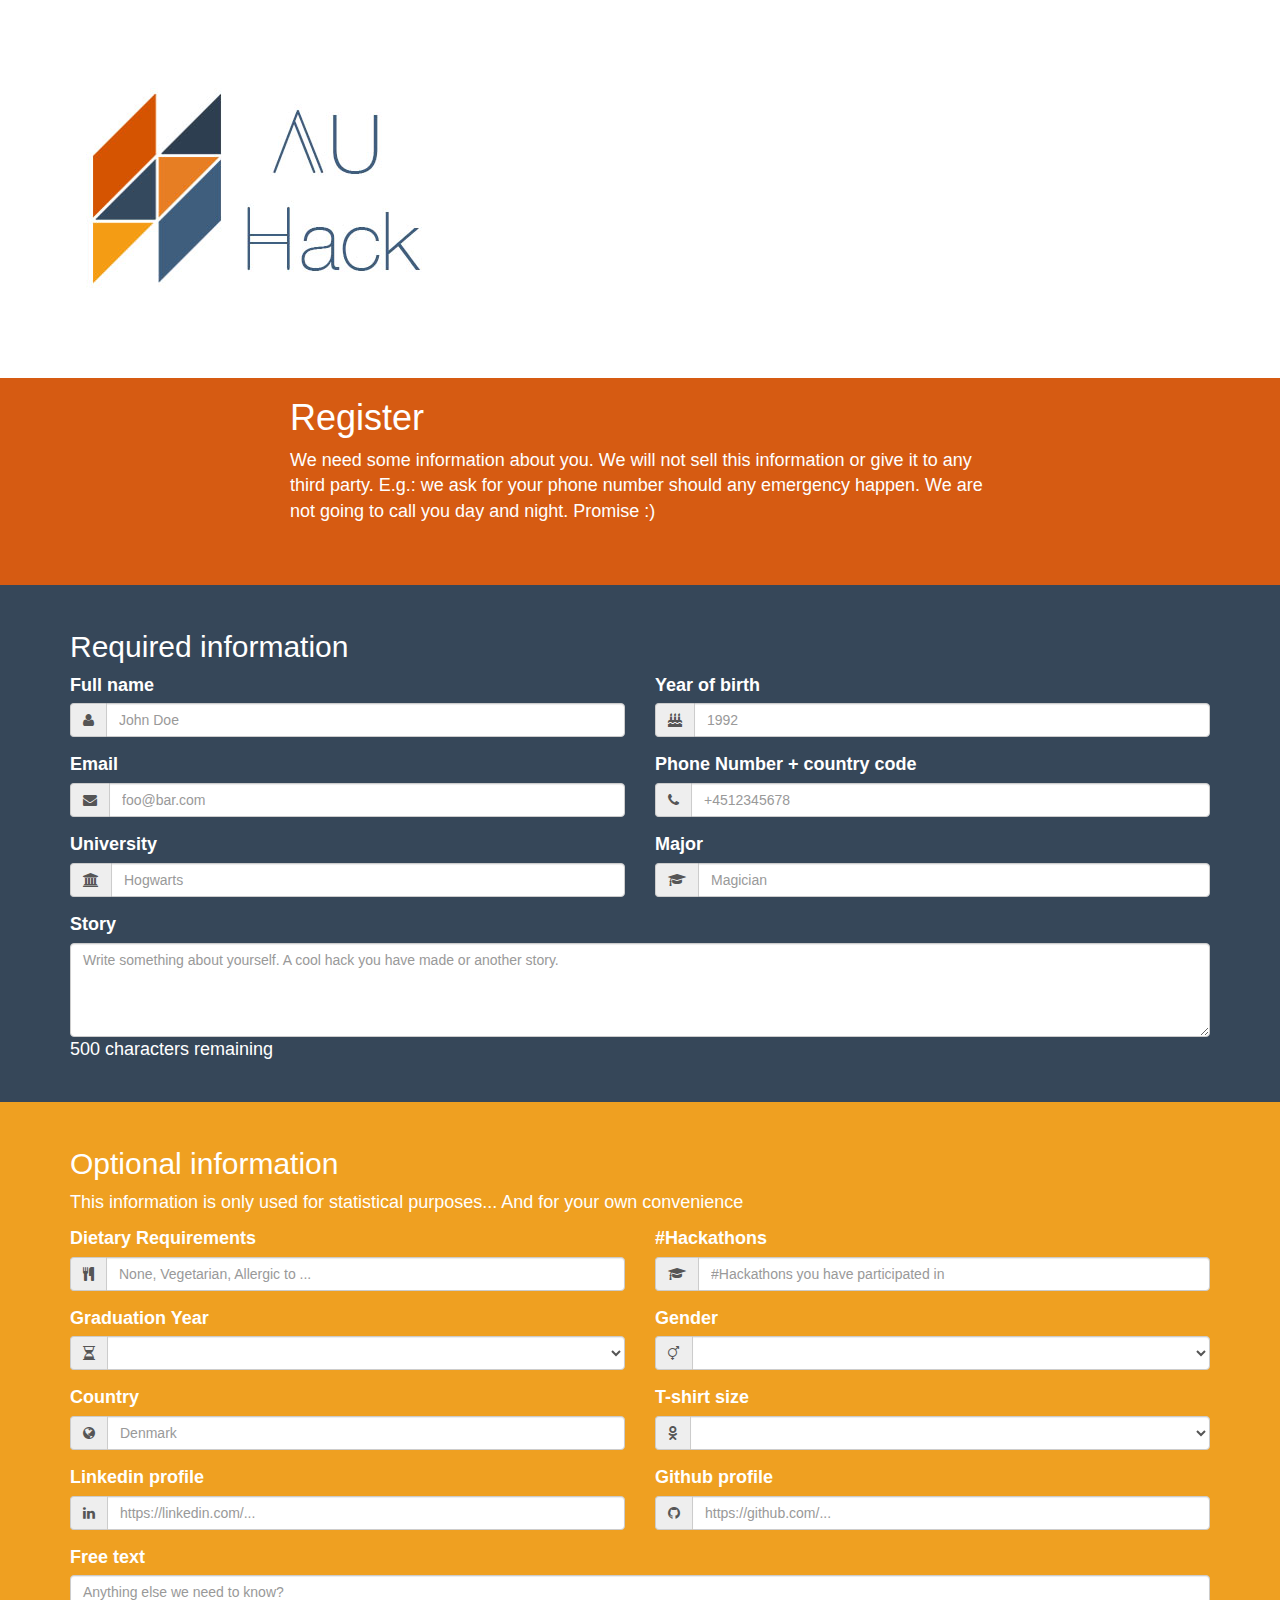
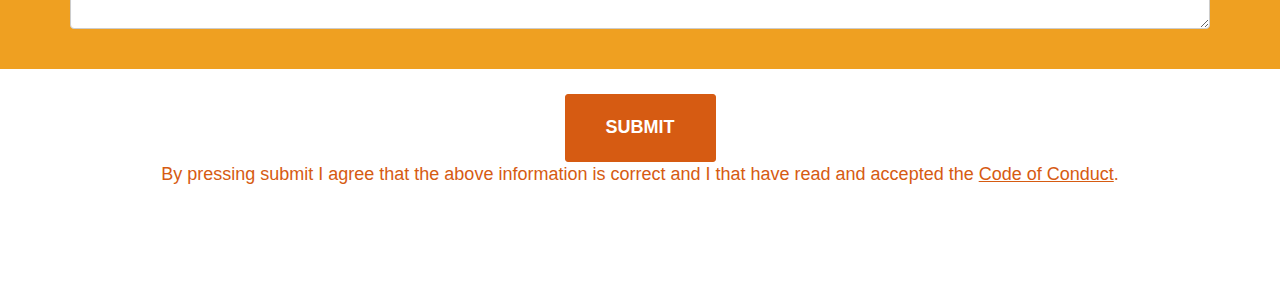
<file: register.html>
<!DOCTYPE html>
<html lang="en">

<head>
    <meta charset="utf-8">
    <meta http-equiv="X-UA-Compatible" content="IE=edge">
    <meta name="viewport" content="width=device-width, initial-scale=1">
    <meta name="description" content="AUHack is the...">
    <meta name="author" content="AUHack">

    <title>Register | AU Hack</title>

    <!-- Bootstrap Core CSS -->
    <link href="bootstrap/css/bootstrap.min.css" rel="stylesheet">

    <!-- Custom CSS -->
    <link href="css/font-awesome.min.css" rel="stylesheet" >
    <link href="css/register.css" rel="stylesheet">

    <!-- HTML5 Shim and Respond.js IE8 support of HTML5 elements and media queries -->
    <!-- WARNING: Respond.js doesn't work if you view the page via file:// -->
    <!--[if lt IE 9]>
    <script src="https://oss.maxcdn.com/libs/html5shiv/3.7.0/html5shiv.js"></script>
    <script src="https://oss.maxcdn.com/libs/respond.js/1.4.2/respond.min.js"></script>
    <![endif]-->

</head>

<body>
<section class="header-section">
    <div class="container">
        <div class="row">
            <div class="col-sm-12">
                <a href="index.html"><img src="img/AUHack_logo.jpg"></a>
            </div>
        </div>
    </div>
</section>

<section class="about-section">
    <div class="container">
        <div class="row">
            <div class="col-sm-12">
                <div class="block-text">
                    <h1>Register</h1>
                    <p>We need some information about you. We will not sell this information or give it to any third party. E.g.: we ask for your phone number should any emergency happen. We are not going to call you day and night. Promise :)</p>
                </div>
            </div>
        </div>
    </div>
</section>

<section class="required-section">
    <div class="container">
        <div class="row">
            <div class="col-sm-12">
                <h2>Required information</h2>
            </div>
        </div>
        <div class="row">
            <div class="col-sm-6">
                <div class="form-group">
                    <label class="control-label" for="fullname">Full name</label>
                    <div class="input-group">
                        <div class="input-group-addon"><i class="fa fa-user"></i></div>
                        <input type="text" class="form-control" id="fullname" placeholder="John Doe" required pattern=".{2,}">
                    </div>
                </div>
            </div>
            <div class="col-sm-6">
                <div class="form-group">
                    <label class="control-label" for="age">Year of birth</label>
                    <div class="input-group">
                        <div class="input-group-addon"><i class="fa fa-birthday-cake"></i></div>
                        <input type="number" class="form-control" id="age" placeholder="1992" required pattern="^[1][0-9]{3}$">
                    </div>
                </div>
            </div>
        </div>

        <div class="row">
            <div class="col-sm-6">
                <div class="form-group">
                    <label class="control-label" for="email">Email</label>
                    <div class="input-group">
                        <div class="input-group-addon"><i class="fa fa-envelope"></i></div>
                        <input type="text" class="form-control" id="email" placeholder="foo@bar.com" required pattern="^[a-z0-9._%+-]+@[a-z0-9.-]+\.[a-z]{2,4}$">
                    </div>
                </div>
            </div>
            <div class="col-sm-6">
                <div class="form-group">
                    <label class="control-label" for="phonenumber">Phone Number + country code</label>
                    <div class="input-group">
                        <div class="input-group-addon"><i class="fa fa-phone"></i></div>
                        <input type="text" class="form-control" id="phonenumber" placeholder="+4512345678" required pattern="^[+][0-9]{2,3}[0-9]{8}$">
                    </div>
                </div>
            </div>
        </div>

        <div class="row">
            <div class="col-sm-6">
                <div class="form-group">
                    <label class="control-label" for="university">University</label>
                    <div class="input-group">
                        <div class="input-group-addon"><i class="fa fa-university"></i></div>
                        <input type="text" class="form-control" id="university" placeholder="Hogwarts" required pattern=".{2,}">
                    </div>
                </div>
            </div>
            <div class="col-sm-6">
                <div class="form-group">
                    <label class="control-label" for="major">Major</label>
                    <div class="input-group">
                        <div class="input-group-addon"><i class="fa fa-graduation-cap"></i></div>
                        <input type="text" class="form-control" id="major" placeholder="Magician" required pattern=".{2,}">
                    </div>
                </div>
            </div>
        </div>
        <div class="row">
            <div class="col-sm-12">
                <div class="form-group">
                    <label for="story">Story</label>
                    <textarea class="form-control" rows="4" id="story" placeholder="Write something about yourself. A cool hack you have made or another story." required pattern=".{2,}" maxlength="500"></textarea>
                    <div id="story-feedback"></div>
                </div>
            </div>
        </div>
    </div>
</section>

<section class="optional-section">
    <div class="container">
        <div class="row">
            <div class="col-sm-12">
                <h2>Optional information</h2>
                <p>This information is only used for statistical purposes... And for your own convenience</p>
            </div>
        </div>
        <div class="row">
            <div class="col-sm-6">
                <div class="form-group">
                    <label class="control-label" for="dietary">Dietary Requirements</label>
                    <div class="input-group">
                        <div class="input-group-addon"><i class="fa fa-cutlery"></i></div>
                        <input type="text" class="form-control" id="dietary" placeholder="None, Vegetarian, Allergic to ...">
                    </div>
                </div>
            </div>
            <div class="col-sm-6">
                <div class="form-group">
                    <label class="control-label" for="hackathons">#Hackathons</label>
                    <div class="input-group">
                        <div class="input-group-addon"><i class="fa fa-graduation-cap"></i></div>
                        <input type="number" class="form-control" id="hackathons" placeholder="#Hackathons you have participated in" pattern="[0-9]{1,2}$">
                    </div>
                </div>
            </div>
        </div>
        <div class="row">
            <div class="col-sm-6">
                <div class="form-group">
                    <label class="control-label" for="graduation">Graduation Year</label>
                    <div class="input-group">
                        <div class="input-group-addon"><i class="fa fa-hourglass-half"></i></div>
                        <select class="form-control" id="graduation">
                            <option></option>
                            <option>2015</option>
                            <option>2016</option>
                            <option>2017</option>
                            <option>2018</option>
                            <option>2019</option>
                            <option>2020</option>
                        </select>
                    </div>
                </div>
            </div>
            <div class="col-sm-6">
                <div class="form-group">
                    <label class="control-label" for="gender">Gender</label>
                    <div class="input-group">
                        <div class="input-group-addon"><i class="fa fa-transgender"></i></div>
                        <select class="form-control" id="gender">
                            <option></option>
                            <option>Male</option>
                            <option>Female</option>
                            <option>Other</option>
                        </select>
                    </div>
                </div>
            </div>
        </div>
        <div class="row">
            <div class="col-sm-6">
                <div class="form-group">
                    <label class="control-label" for="country">Country</label>
                    <div class="input-group">
                        <div class="input-group-addon"><i class="fa fa-globe"></i></div>
                        <input type="text" class="form-control" id="country" placeholder="Denmark">
                    </div>
                </div>
            </div>
            <div class="col-sm-6">
                <div class="form-group">
                    <label class="control-label" for="shirt">T-shirt size</label>
                    <div class="input-group">
                        <div class="input-group-addon"><i class="fa fa-odnoklassniki"></i></div>
                        <select class="form-control" id="shirt">
                            <option></option>
                            <option>S</option>
                            <option>M</option>
                            <option>L</option>
                            <option>XL</option>
                        </select>
                    </div>
                </div>
            </div>
        </div>

        <div class="row">
            <div class="col-sm-6">
                <div class="form-group">
                    <label class="control-label" for="linkedin">Linkedin profile</label>
                    <div class="input-group">
                        <div class="input-group-addon"><i class="fa fa-linkedin"></i></div>
                        <input type="text" class="form-control" id="linkedin" placeholder="https://linkedin.com/...">
                    </div>
                </div>
            </div>
            <div class="col-sm-6">
                <div class="form-group">
                    <label class="control-label" for="github">Github profile</label>
                    <div class="input-group">
                        <div class="input-group-addon"><i class="fa fa-github"></i></div>
                        <input type="text" class="form-control" id="github" placeholder="https://github.com/...">
                    </div>
                </div>
            </div>
        </div>
        <div class="row">
            <div class="col-sm-12">
                <div class="form-group">
                    <label for="story">Free text</label>
                    <textarea class="form-control" rows="2" id="freetext" placeholder="Anything else we need to know?"></textarea>
                </div>
            </div>
        </div>
    </div>
</section>

<section class="submit-section">
    <div class="container">
        <div class="row" id="optional-unfilled-text" hidden>
            <div class="col-sm-12">
                <p>Sure you don't want to fill out the optional information? :)<br>Otherwise press SUBMIT.</p>
            </div>
        </div>
        <div class="row">
            <div class="col-sm-12">
                <a id="submit-button" class="btn btn-xl">Submit</a>
            </div>
        </div>
        <div class="row">
            <div class="col-sm-12">
                <p>By pressing submit I agree that the above information is correct and I that have read and accepted the <a href="http://static.mlh.io/docs/mlh-code-of-conduct.pdf" target="_blank">Code of Conduct</a>.</p>
            </div>
        </div>
    </div>
</section>

<section class="response-section" hidden>
    <div class="container">
        <div class="col-sm-12">
            <div id="response">
                <h1>Working</h1>
                <p>We are working on your request.</p>
                <p>Please wait...</p>
            </div>
        </div>
    </div>
</section>


<!-- jQuery -->
<script src="jquery/jquery.js"></script>

<!-- Bootstrap Core JavaScript -->
<script src="bootstrap/js/bootstrap.min.js"></script>

<!-- Custom JavaScript -->
<script src="js/register.js"></script>

</body>

</html>
</file>
<file: css/register.css>
html {
    width: 100%;
    height: 100%;
    background-color: #fff;
}

body {
    width: 100%;
    height: 100%;
    background-color: #fff;
}

.btn-xl {
    padding: 20px 40px;
    border-color: #D65B12;
    border-radius: 3px;
    text-transform: uppercase;
    font-family: Montserrat, "Helvetica Neue", Helvetica, Arial, sans-serif;
    font-size: 18px;
    font-weight: 700;
    color: #fff;
    background-color: #D65B12;
}

.header-section img {
    max-width: 90%;
}

#optional-unfilled-text {
    text-align: center;
    color: #D65B12;
}

.block-text {
    font-size: large;
    max-width: 700px;
    margin: 0 auto;
}

.submit-section p a {
    color: #D65B12;
    text-decoration: underline;
}

.response-section a {
    color: #fff;
    text-decoration: underline;
}

.about-section {
    background-color: #D65B12;
    color: #ffffff;
    font-size: large;
    padding-bottom: 50px;
}

.required-section {
    background-color: #364759;
    color: #ffffff;
    font-size: large;
    padding-top: 25px;
    padding-bottom: 25px;
}

.optional-section {
    background-color: #EFA021;
    color: #ffffff;
    font-size: large;
    padding-top: 25px;
    padding-bottom: 25px;
}

.submit-section {
    background-color: #fff;
    color: #D65B12;
    font-size: large;
    text-align: center;
    padding-top: 25px;
    padding-bottom: 100px;
}

.response-section {
    background-color: #D65B12;
    color: #ffffff;
    font-size: large;
    padding-top: 50px;
    padding-bottom: 150px;
}
</file>
